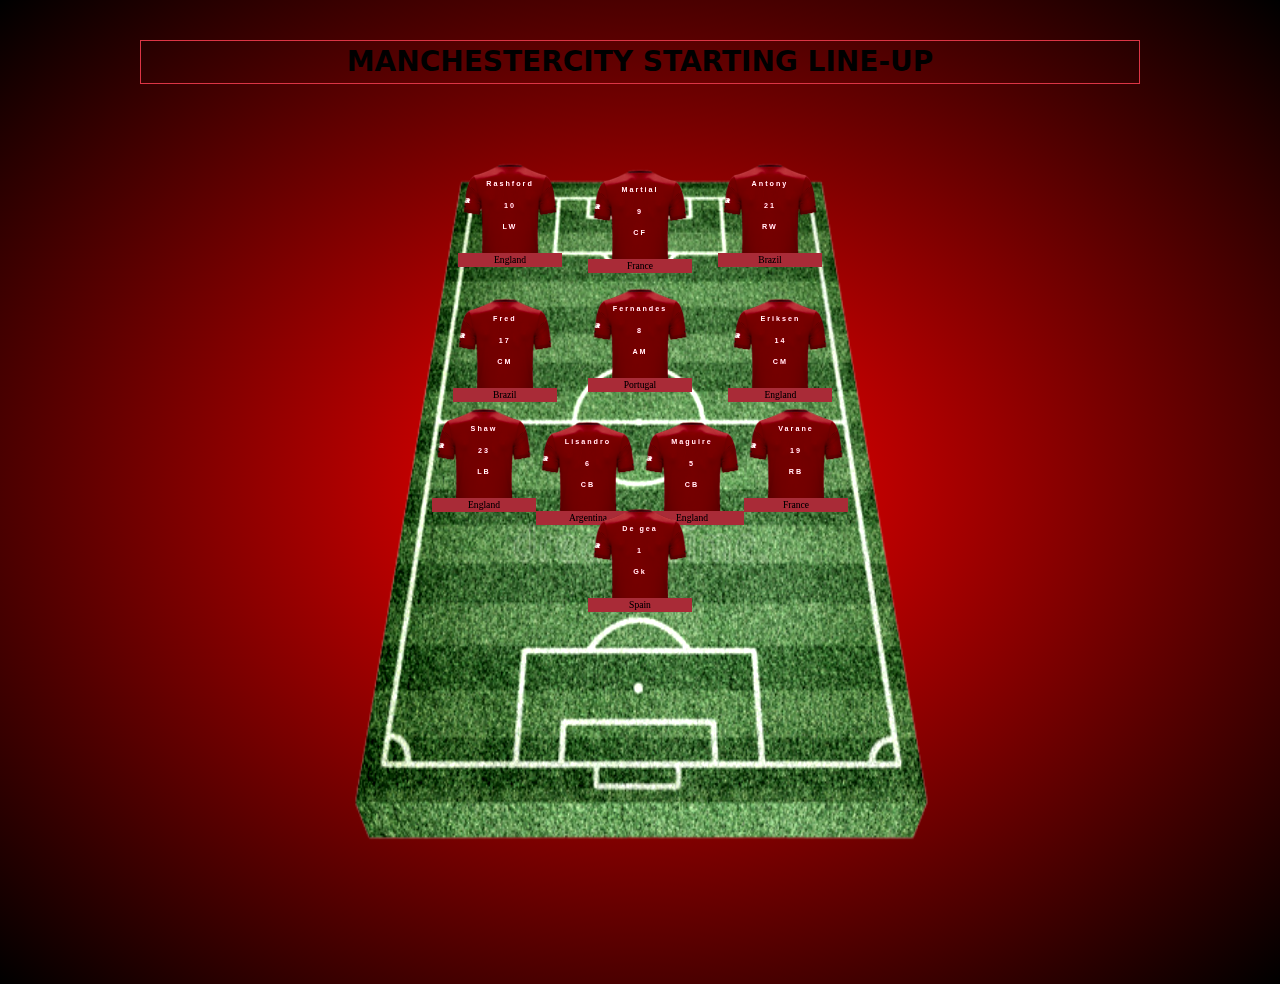
<file: index.html>
<!DOCTYPE html>
<html lang="en">

<head>
    <meta charset="UTF-8">
    <meta http-equiv="X-UA-Compatible" content="IE=edge">
    <meta name="viewport" content="wclassth=device-wclassth, initial-scale=1.0">
    <title>Document</title>
    <link rel="stylesheet" href="bootstrap.css">
    <link rel="stylesheet" href="link.css">
</head>
<body style="background-image: radial-gradient(red, black); padding-top: 40px;">
    <div class="container">
        <div class="text-center fw-bolder fs-3 border border-danger text-black  man "> MANCHESTERCITY STARTING LINE-UP</div>
        <section class="field ">

            <section class="one">
                <div class="jers" id="cf"></div>
                <div class="jers" id="rw"></div>
                <div class="jers" id="am" ></div>
            </section>

            <section class="two">
                <div class="jerse" id="lw"></div>
                <div class="jerse" id="cm"></div>
                <div class="jerse" id="cmm"></div>
            </section>

            <section class="three">
                <div class="jersey" id="rb"></div>
                <div class="jersey" id="cb"></div>
                <div class="jersey" id="cbb"></div>
                <div class="jersey" id="rbb"></div>
            </section>
            <section class="keeper">
                <div class="kersey" id="gk"></div>
            </section>
        </section>
    </div>
</body>
<script src="football.js"></script>

</html>
</file>
<file: link.css>
.jersey {
    background-image: url(57386341xlalt2-removebg-preview.png);
    background-size: cover;
    height: 100%;
    /* border: 1px solid whitesmoke; */
    width: 20%;
    top: 40%;
    position: absolute;

}

.jerse {
    background-image: url(57386341xlalt2-removebg-preview.png);
    background-size: cover;
    height: 100%;
    /* border: 1px solid whitesmoke; */
    width: 20%;
    top: 40%;
    position: absolute;
}
#country{
    
font-size: 60%;
font-family: cursive;
margin-top: 40px;
}

p {
    font-family: 'Lucida Sans', 'Lucida Sans Regular', 'Lucida Grande', 'Lucida Sans Unicode', Geneva, Verdana, sans-serif;
    font-weight: 700;
    letter-spacing: 2px;
    width: 100%;
    /* height: 30px; */
    font-size: 45%;
    color: rgb(239, 204, 204);
    text-align: center;
    /* padding-top:1px ; */
    transform: translateY(20px);
    

    /* border: 1px solid black; */
}

.jers {
    background-image: url(57386341xlalt2-removebg-preview.png);
    background-size: cover;
    height: 100%;
    /* border: 1px solid whitesmoke; */
    width: 20%;
    top: 40%;
    position: absolute;
}

.kersey {
    background-image: url(57386341xlalt2-removebg-preview.png);
    background-size: cover;
    height: 100%;
    /* border: 1px solid whitesmoke; */
    width: 20%;
    top: 40%;
    position: absolute;
}

.man{
    /* border: solid green 2px !important; */
    content:"(attre)";
}

.keeper {
    position: relative;
    /* border: 1px solid white; */
    height: 100px;
    width: 80%;
    margin: auto;
    top: 80px;
    /* background-color: .000; */
    display: flex;
    align-items: center;
    justify-content: space-around;
}

/* *{
     border:1px solid white; 
} */

.container {
    width: 80%;
    margin: auto;
    min-height: 100vh;
    background-repeat: no-repeat;
}

@keyframes color {
    0% {
        filter:saturate(0%) ;
        transform: rotatex(90deg);
    }

    50%{
        filter:saturate(50%) contrast(150%);
        transform: rotatex(0);
    }

    100%{
        filter: contrast(100%);
    }
}

.field {
    animation-name:color ;
    animation-duration: 15s;
    animation-iteration-count: infinite;
    animation-delay: 0ms;
    width: 65%;
    margin: auto;
    height: 100vh;
    filter:saturate(50%) contrast(150%);
    background-repeat: no-repeat;
    background-size: 100% 100%;
    background-image: url(perspective-view-soccer-field-football-95025001-removebg-preview.png);
    position: relative;
}


/* defence */

.three {
    position: relative;
    /* border: 1px solid white; */
    height: 100px;
    width: 80%;
    margin: auto;
    top: 80px;

    display: flex;
    align-items: center;
    justify-content: space-around;
}

.jersey:nth-child(1) {
    position: absolute;

    left: 10%;
}

.jersey:nth-child(2) {
    position: absolute;

    right: 10%;
}

.jersey:nth-child(3) {
    position: absolute;
    top: 53%;
    right: 50%;
}

.jersey:nth-child(4) {
    position: absolute;
    top: 53%;
    left: 50%;
}


/* strikers */
.one {
    position: relative;
    /* border: 1px solid white; */
    height: 100px;
    width: 80%;
    top: 80px;
    margin: auto;
    /* background-color: aqua; */
    display: flex;
    align-items: center;
    justify-content: space-around;
}

.jers:nth-child(1) {
    position: absolute;
    top: -5px;
    left: 15%;
}

.jers:nth-child(2) {
    position: absolute;
top: 1px;
    left: 40%;
}

.jers:nth-child(3) {
    position: absolute;
    top: -5px;
    right: 15%;
}


/* midfilders */

.two {
    position: relative;
    /* border: 1px solid white; */
    height: 100px;
    width: 80%;
    top: 95px;
    margin: auto;
    display: flex;
    align-items: center;
    justify-content: space-around;
}

.jerse:nth-child(1) {
    position: absolute;
    top: 15%;

    left: 14%;
}

.jerse:nth-child(2) {
    position: absolute;
    top: 5%;

    left: 40%;
}

.jerse:nth-child(3) {
    position: absolute;
    top: 15%;
    right: 13%;
}

@media all and (max-width:768px) {
    
    .kersey {
        background-size: contain;
        background-repeat: no-repeat;
    
    } .jers {
        background-size: contain;
        background-repeat: no-repeat;
    
    } .jersey {
        background-size: contain;
        background-repeat: no-repeat;
    
    } .jerse {
        background-size: contain;
        background-repeat: no-repeat;
    
    }

    #country{
        margin-top: -15px;
   

    }
    p{
        line-height: 8px;
    letter-spacing: 0;
    transform: none;
    padding-top: 10px;

        
    }
}
</file>
